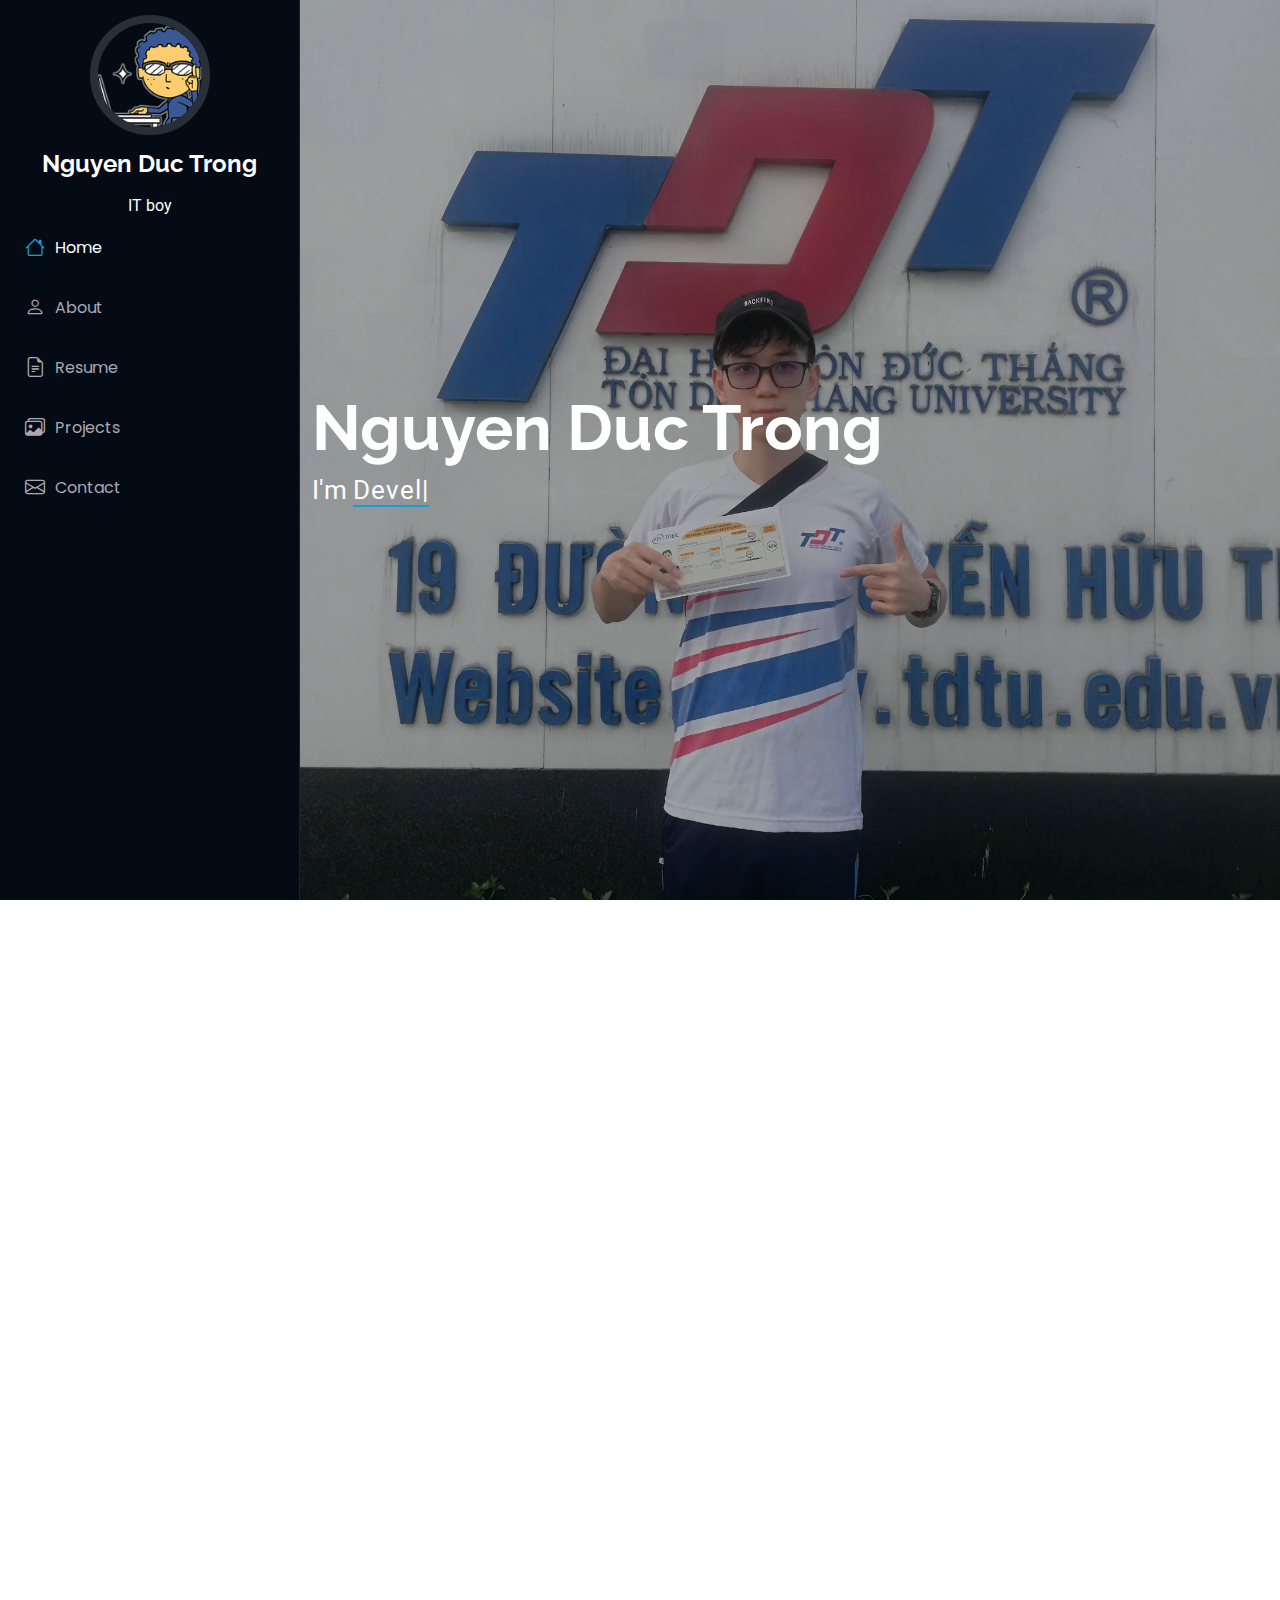
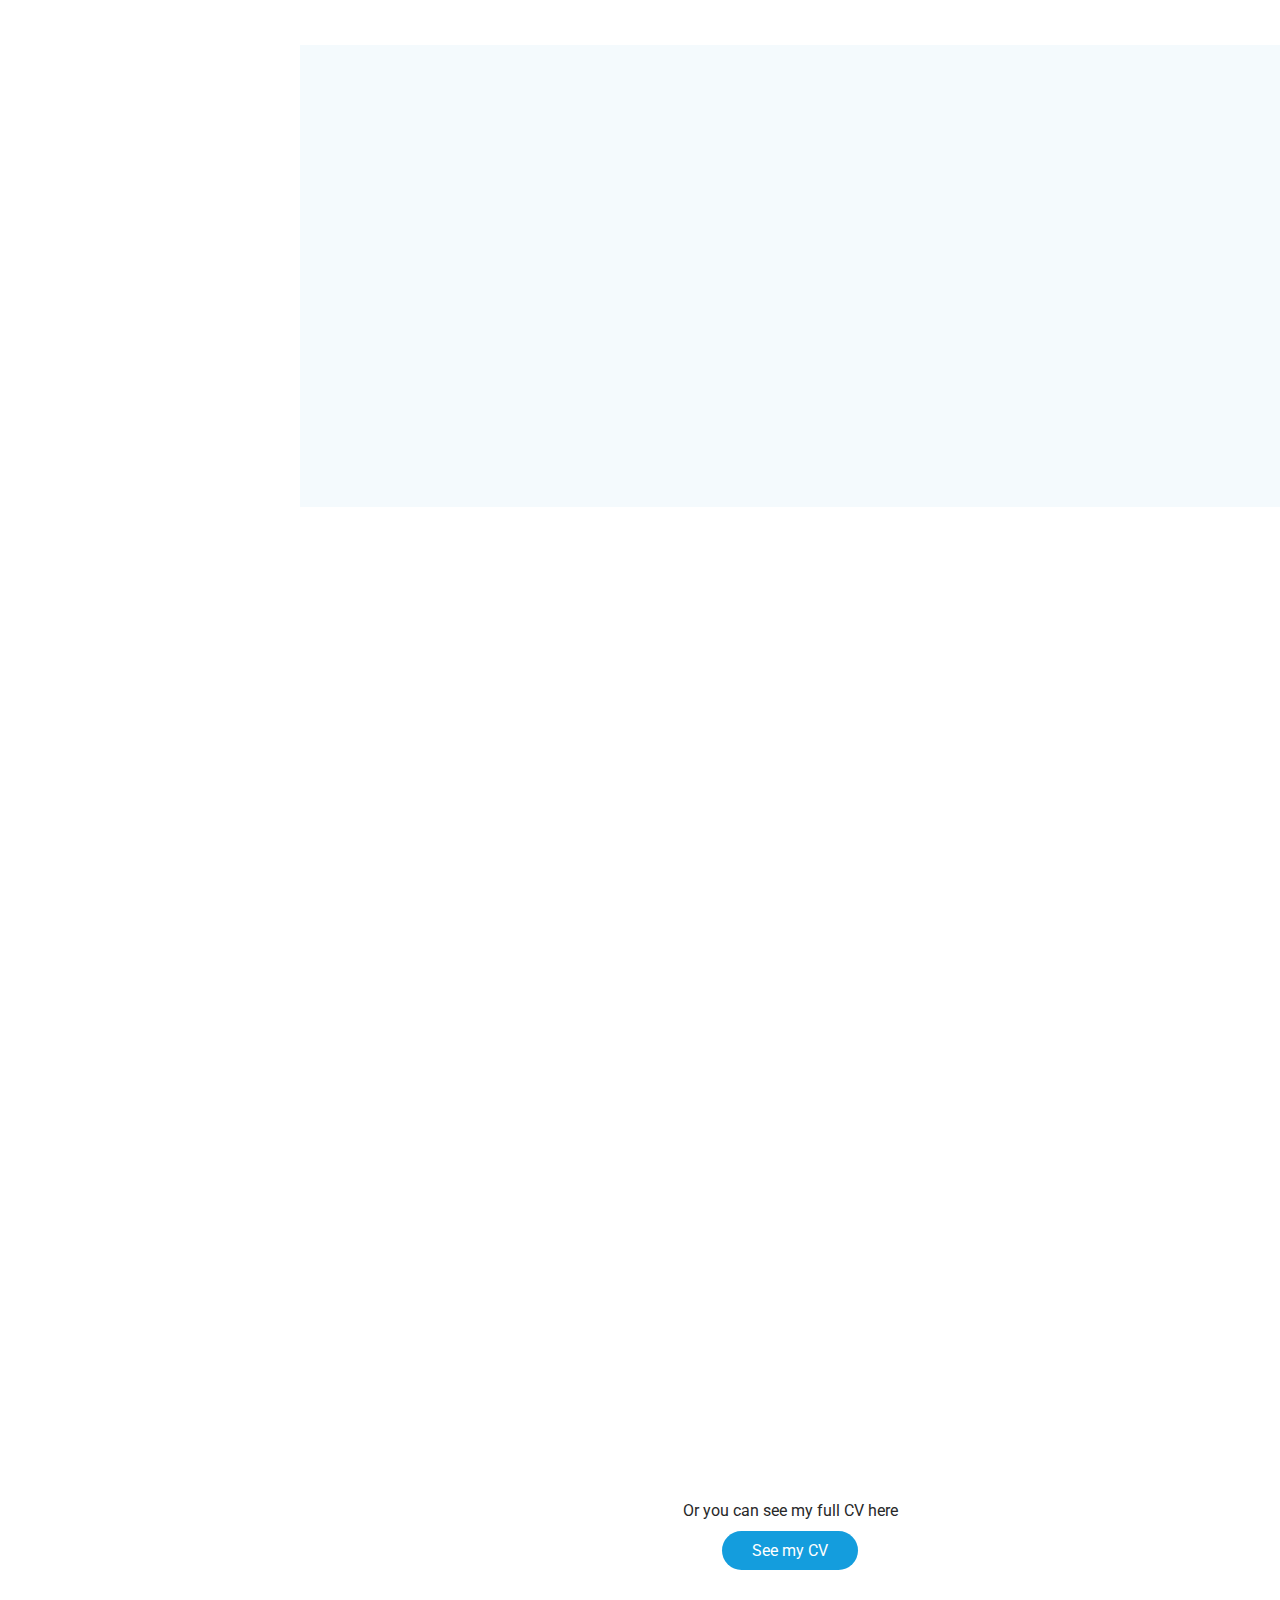
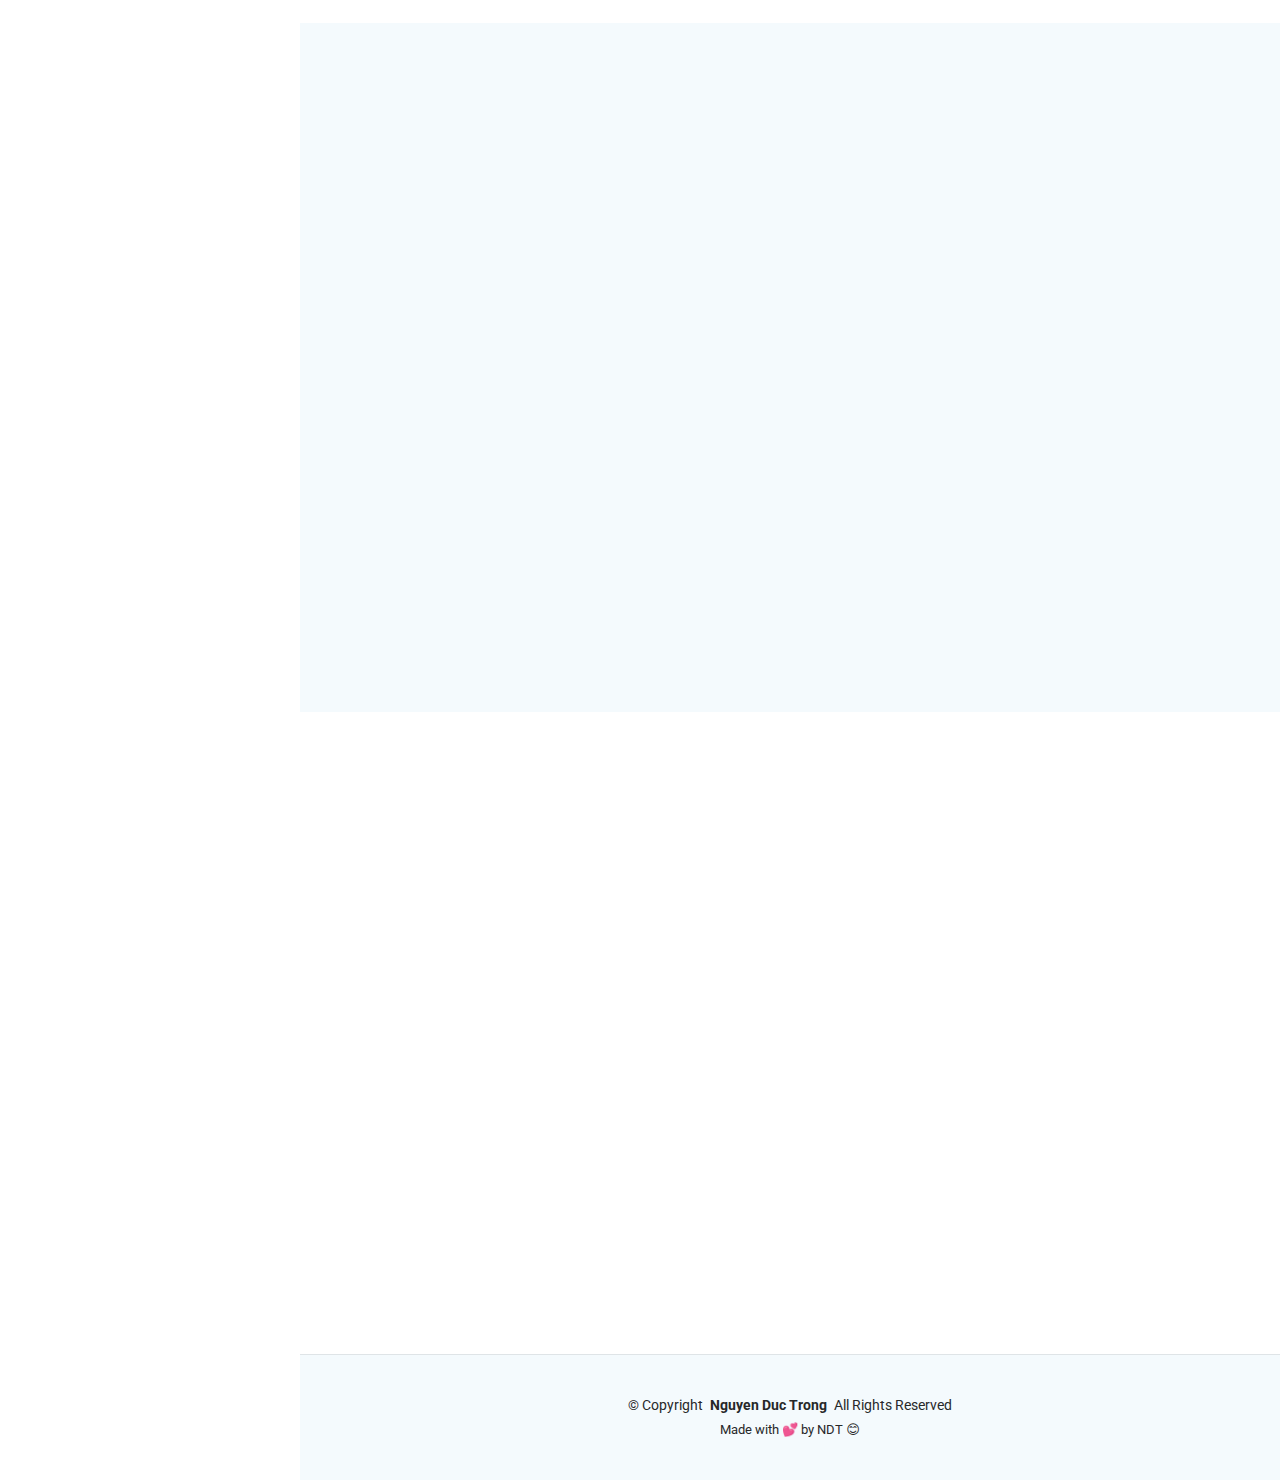
<file: index.html>
<!DOCTYPE html>
<html lang="en">
	<head>
		<meta charset="utf-8" />
		<meta content="width=device-width, initial-scale=1.0" name="viewport" />
		<title>Nguyen Duc Trong</title>
		<meta content="" name="description" />
		<meta content="" name="keywords" />

		<!-- Favicons -->
		<link href="assets/img/favicon.png" rel="icon" />
		<link href="assets/img/apple-touch-icon.png" rel="apple-touch-icon" />

		<!-- Fonts -->
		<link href="https://fonts.googleapis.com" rel="preconnect" />
		<link href="https://fonts.gstatic.com" rel="preconnect" crossorigin />
		<link
			href="https://fonts.googleapis.com/css2?family=Roboto:ital,wght@0,100;0,300;0,400;0,500;0,700;0,900;1,100;1,300;1,400;1,500;1,700;1,900&family=Poppins:ital,wght@0,100;0,200;0,300;0,400;0,500;0,600;0,700;0,800;0,900;1,100;1,200;1,300;1,400;1,500;1,600;1,700;1,800;1,900&family=Raleway:ital,wght@0,100;0,200;0,300;0,400;0,500;0,600;0,700;0,800;0,900;1,100;1,200;1,300;1,400;1,500;1,600;1,700;1,800;1,900&display=swap"
			rel="stylesheet"
		/>

		<!-- Vendor CSS Files -->
		<link href="assets/vendor/bootstrap/css/bootstrap.min.css" rel="stylesheet" />
		<link href="assets/vendor/bootstrap-icons/bootstrap-icons.css" rel="stylesheet" />
		<link href="assets/vendor/aos/aos.css" rel="stylesheet" />
		<link href="assets/vendor/glightbox/css/glightbox.min.css" rel="stylesheet" />
		<link href="assets/vendor/swiper/swiper-bundle.min.css" rel="stylesheet" />

		<!-- Main CSS File -->
		<link href="assets/css/main.css" rel="stylesheet" />

		<!-- =======================================================
  * Template Name: iPortfolio
  * Template URL: https://bootstrapmade.com/iportfolio-bootstrap-portfolio-websites-template/
  * Updated: Jun 29 2024 with Bootstrap v5.3.3
  * Author: BootstrapMade.com
  * License: https://bootstrapmade.com/license/
  ======================================================== -->
	</head>

	<body class="index-page">
		<header id="header" class="header dark-background d-flex flex-column">
			<i class="header-toggle d-xl-none bi bi-list"></i>

			<div class="profile-img">
				<img src="assets/img/avatar.png" alt="" class="img-fluid rounded-circle" />
			</div>

			<a href="index.html" class="logo d-flex align-items-center justify-content-center">
				<!-- Uncomment the line below if you also wish to use an image logo -->
				<!-- <img src="assets/img/logo.png" alt=""> -->
				<h1 class="sitename">Nguyen Duc Trong</h1>
			</a>
			<span class="text-center">IT boy</span>

			<nav id="navmenu" class="navmenu">
				<ul>
					<li>
						<a href="#hero" class="active"><i class="bi bi-house navicon"></i>Home</a>
					</li>
					<li>
						<a href="#about"><i class="bi bi-person navicon"></i>About</a>
					</li>
					<li>
						<a href="#resume"><i class="bi bi-file-earmark-text navicon"></i>Resume</a>
					</li>
					<li>
						<a href="#portfolio"><i class="bi bi-images navicon"></i>Projects</a>
					</li>
					<li>
						<a href="#contact"><i class="bi bi-envelope navicon"></i>Contact</a>
					</li>
				</ul>
			</nav>
		</header>

		<main class="main">
			<!-- Hero Section -->
			<section id="hero" class="hero section dark-background">
				<img src="assets/img/avatarbg.jpg" alt="" data-aos="fade-in" class="" />

				<div class="container" data-aos="fade-up" data-aos-delay="100">
					<h2>Nguyen Duc Trong</h2>
					<p>
						I'm <span class="typed" data-typed-items="Developer"></span
						><span class="typed-cursor typed-cursor--blink" aria-hidden="true"></span
						><span class="typed-cursor typed-cursor--blink" aria-hidden="true"></span>
					</p>
				</div>
			</section>
			<!-- /Hero Section -->

			<!-- About Section -->
			<section id="about" class="about section">
				<!-- Section Title -->
				<div class="container section-title" data-aos="fade-up">
					<h2>About</h2>
					<h5 class="mb-3"><b>Front End Web Developer</b></h5>
					<p>
						Motivated Front-End Developer with a strong foundation in HTML, CSS, and JavaScript,
						specializing in React.js. Experienced in building responsive, user-friendly applications and
						collaborating effectively within teams. Eager to leverage technical skills and problem-solving
						abilities to contribute to innovative projects that enhance user experiences.
					</p>
					<br />
					<h6><b>Short-Term Goals</b></h6>
					<ul>
						<li>
							Enhance Skills: Continue to deepen my knowledge of React.js and explore advanced state
							management libraries like Redux.
						</li>
						<li>
							Real-World Experience: Seek opportunities to work on diverse projects, particularly in
							e-commerce or user interface design, to apply my skills in a practical setting.
						</li>
						<li>
							Professional Networking: Attend tech meetups and workshops to connect with industry
							professionals and stay updated on the latest trends and technologies.
						</li>
					</ul>
					<h6><b>Long-Term Goals</b></h6>
					<ul>
						<li>
							Career Advancement: Aim to secure a mid-level front-end developer position within the next
							few years, contributing to larger projects and leading development efforts.
						</li>
						<li>
							Full-Stack Proficiency: Expand my skill set to include back-end technologies, allowing for a
							more holistic understanding of web application development.
						</li>
						<li>
							Mentorship and Leadership: Eventually take on mentorship roles to guide junior developers,
							sharing knowledge and fostering a collaborative team environment.
						</li>
					</ul>
				</div>
				<!-- End Section Title -->
			</section>
			<!-- /About Section -->

			<!-- Skills Section -->
			<section id="skills" class="skills section light-background">
				<!-- Section Title -->
				<div class="container section-title" data-aos="fade-up">
					<h2>Skills</h2>
					<p>Some of my notable Front End skills</p>
				</div>
				<!-- End Section Title -->

				<div class="container" data-aos="fade-up" data-aos-delay="100">
					<div class="row skills-content skills-animation">
						<div class="col-lg-6">
							<div class="progress">
								<span class="skill"><span>HTML</span> <i class="val">90%</i></span>
								<div class="progress-bar-wrap">
									<div
										class="progress-bar"
										role="progressbar"
										aria-valuenow="90"
										aria-valuemin="0"
										aria-valuemax="100"
									></div>
								</div>
							</div>
							<!-- End Skills Item -->

							<div class="progress">
								<span class="skill"><span>CSS</span> <i class="val">80%</i></span>
								<div class="progress-bar-wrap">
									<div
										class="progress-bar"
										role="progressbar"
										aria-valuenow="80"
										aria-valuemin="0"
										aria-valuemax="100"
									></div>
								</div>
							</div>
							<!-- End Skills Item -->

							<div class="progress">
								<span class="skill"><span>JavaScript</span> <i class="val">90%</i></span>
								<div class="progress-bar-wrap">
									<div
										class="progress-bar"
										role="progressbar"
										aria-valuenow="90"
										aria-valuemin="0"
										aria-valuemax="100"
									></div>
								</div>
							</div>
							<!-- End Skills Item -->
						</div>

						<div class="col-lg-6">
							<div class="progress">
								<span class="skill"><span>TypeScript</span> <i class="val">90%</i></span>
								<div class="progress-bar-wrap">
									<div
										class="progress-bar"
										role="progressbar"
										aria-valuenow="90"
										aria-valuemin="0"
										aria-valuemax="100"
									></div>
								</div>
							</div>
							<!-- End Skills Item -->

							<div class="progress">
								<span class="skill"><span>ReactJS</span> <i class="val">90%</i></span>
								<div class="progress-bar-wrap">
									<div
										class="progress-bar"
										role="progressbar"
										aria-valuenow="90"
										aria-valuemin="0"
										aria-valuemax="100"
									></div>
								</div>
							</div>
							<!-- End Skills Item -->

							<div class="progress">
								<span class="skill"><span>English</span> <i class="val">80%</i></span>
								<div class="progress-bar-wrap">
									<div
										class="progress-bar"
										role="progressbar"
										aria-valuenow="80"
										aria-valuemin="0"
										aria-valuemax="100"
									></div>
								</div>
							</div>
							<!-- End Skills Item -->
						</div>
					</div>
				</div>
			</section>
			<!-- /Skills Section -->

			<!-- Resume Section -->
			<section id="resume" class="resume section">
				<!-- Section Title -->
				<div class="container section-title" data-aos="fade-up">
					<h2>Resume</h2>
					<p>A brief summary of my resume</p>
				</div>
				<!-- End Section Title -->

				<div class="container">
					<div class="row">
						<div class="col-lg-6" data-aos="fade-up" data-aos-delay="100">
							<h3 class="resume-title">Education & Career</h3>
							<div class="resume-item">
								<h4>Ton Duc Thang University</h4>
								<h5>2017 - 2022</h5>
								<p>
									<em><b>Major - Computer Science</b></em>
								</p>
								<p>
									I studied Information Technology - Computer Science here, majoring in Information
									Systems.
								</p>
								<p>
									Relevant Coursework: Web Development, Data Structures, Algorithms, Database
									Management...
								</p>
							</div>
							<!-- Edn Resume Item -->

							<div class="resume-item">
								<h4>Ho Chi Minh city Police</h4>
								<h5>2022 - 2024</h5>
								<p>
									<em><b>Fire Prevention and Rescue</b></em>
								</p>
								<p>
									I took a 2-year break to fulfill my military service. Here, I worked at the fire
									prevention and rescue police department of Ho Chi Minh City police, you can also
									understand i used to be a fireman.
								</p>
							</div>
							<!-- Edn Resume Item -->
						</div>

						<div class="col-lg-6" data-aos="fade-up" data-aos-delay="200">
							<h3 class="resume-title">Work Experience</h3>
							<div class="resume-item">
								<h4>Low code Developer</h4>
								<h5>05/2021 - 10/2021</h5>
								<p><em>1C INNOVATION JSC</em></p>
								<ul>
									<li>
										Collaborated on a low-code platform project, contributing to feature development
										and database optimization.
									</li>
									<li>
										Utilized SQL queries and 1C Enterprise language to enhance data management for
										VietJet Air ERP system.
									</li>
									<li>
										Assisted in developing robust user interface components, ensuring high
										performance and maintainability.
									</li>
								</ul>
							</div>
							<!-- Edn Resume Item -->

							<div class="resume-item">
								<h4>Front End Developer</h4>
								<h5>07/2024 – 10/2024</h5>
								<p><em>NAM PHUONG DIGITAL TECHNOLOGY COMPANY LIMITED</em></p>
								<ul>
									<li>
										Developed and maintained an e-commerce application using Vite, React.js, and
										MUI, creating user-facing features that enhance the shopping experience.
									</li>
									<li>
										Translated wireframes and designs into high-quality, reusable code, optimizing
										components for performance across various devices.
									</li>
									<li>
										Collaborated with team members to ensure seamless integration with RESTful APIs,
										improving overall application efficiency.
									</li>
								</ul>
							</div>
							<!-- Edn Resume Item -->
						</div>
					</div>
				</div>
				<div class="container text-center mt-3">
					<p>Or you can see my full CV here</p>
					<a
						class="cv-link"
						href="https://drive.google.com/file/d/1mEiagDN-6XdxaxbN3lcJnt87zhrwBVsD/view?usp=sharing"
						target="_blank"
						>See my CV</a
					>
				</div>
			</section>
			<!-- /Resume Section -->

			<!-- Portfolio Section -->
			<section id="portfolio" class="portfolio section light-background">
				<!-- Section Title -->
				<div class="container section-title" data-aos="fade-up">
					<h2>Projects</h2>
					<p>Some of my personal projects. Just Front End 😁</p>
				</div>
				<!-- End Section Title -->

				<div class="container">
					<div
						class="isotope-layout"
						data-default-filter="*"
						data-layout="masonry"
						data-sort="original-order"
					>
						<div class="row gy-4 isotope-container" data-aos="fade-up" data-aos-delay="200">
							<div class="col-lg-4 col-md-6 portfolio-item isotope-item filter-app">
								<div class="portfolio-content h-100">
									<img src="assets/img/portfolio/app-1.png" class="img-fluid" alt="" />
									<div class="portfolio-info">
										<h4>Music band</h4>
										<p>Band introduction UI</p>
										<a
											href="assets/img/portfolio/app-1.png"
											title="Music band"
											data-gallery="portfolio-gallery-app"
											class="glightbox preview-link"
											><i class="bi bi-zoom-in"></i
										></a>
										<a
											href="project-details.html?name=app-1"
											title="More Details"
											class="details-link"
											><i class="bi bi-link-45deg"></i
										></a>
									</div>
								</div>
							</div>
							<!-- End Portfolio Item -->

							<div class="col-lg-4 col-md-6 portfolio-item isotope-item filter-product">
								<div class="portfolio-content h-100">
									<img src="assets/img/portfolio/app2.png" class="img-fluid" alt="" />
									<div class="portfolio-info">
										<h4>Music player</h4>
										<p>Mini music player, let's relax ^^</p>
										<a
											href="assets/img/portfolio/app-2.png"
											title="Music player"
											data-gallery="portfolio-gallery-product"
											class="glightbox preview-link"
											><i class="bi bi-zoom-in"></i
										></a>
										<a
											href="project-details.html?name=app-2"
											title="More Details"
											class="details-link"
											><i class="bi bi-link-45deg"></i
										></a>
									</div>
								</div>
							</div>
							<!-- End Portfolio Item -->

							<div class="col-lg-4 col-md-6 portfolio-item isotope-item filter-branding">
								<div class="portfolio-content h-100">
									<img src="assets/img/portfolio/app-3.png" class="img-fluid" alt="" />
									<div class="portfolio-info">
										<h4>Note</h4>
										<p>Manage your to do list</p>
										<a
											href="assets/img/portfolio/app-3.png"
											title="Note"
											data-gallery="portfolio-gallery-branding"
											class="glightbox preview-link"
											><i class="bi bi-zoom-in"></i
										></a>
										<a
											href="project-details.html?name=app-3"
											title="More Details"
											class="details-link"
											><i class="bi bi-link-45deg"></i
										></a>
									</div>
								</div>
							</div>
							<!-- End Portfolio Item -->

							<div class="col-lg-4 col-md-6 portfolio-item isotope-item filter-books">
								<div class="portfolio-content h-100">
									<img src="assets/img/portfolio/app-4.png" class="img-fluid" alt="" />
									<div class="portfolio-info">
										<h4>Shop</h4>
										<p>Online shopping with me 😗</p>
										<a
											href="assets/img/portfolio/app-4.png"
											title="Shop"
											data-gallery="portfolio-gallery-book"
											class="glightbox preview-link"
											><i class="bi bi-zoom-in"></i
										></a>
										<a
											href="project-details.html?name=app-4"
											title="More Details"
											class="details-link"
											><i class="bi bi-link-45deg"></i
										></a>
									</div>
								</div>
							</div>
							<!-- End Portfolio Item -->

							<div class="col-lg-4 col-md-6 portfolio-item isotope-item filter-app">
								<div class="portfolio-content h-100">
									<img src="assets/img/portfolio/app-5.png" class="img-fluid" alt="" />
									<div class="portfolio-info">
										<h4>Tiktok</h4>
										<p>TikTok clone UI</p>
										<a
											href="assets/img/portfolio/app-5.png"
											title="Tiktok"
											data-gallery="portfolio-gallery-app"
											class="glightbox preview-link"
											><i class="bi bi-zoom-in"></i
										></a>
										<a
											href="project-details.html?name=app-5"
											title="More Details"
											class="details-link"
											><i class="bi bi-link-45deg"></i
										></a>
									</div>
								</div>
							</div>
							<!-- End Portfolio Item -->
						</div>
						<!-- End Portfolio Container -->
					</div>
				</div>
			</section>
			<!-- /Portfolio Section -->

			<!-- Contact Section -->
			<section id="contact" class="contact section">
				<div class="container section-title" data-aos="fade-up">
					<h2>Contact</h2>
					<p>Feel free to contact me if my profile meets your requirements</p>
				</div>

				<div class="container" data-aos="fade-up" data-aos-delay="100">
					<div class="row gy-4">
						<div class="col-lg-5">
							<div class="info-item d-flex" data-aos="fade-up" data-aos-delay="200">
								<i class="bi bi-geo-alt flex-shrink-0"></i>
								<div>
									<h3>Location</h3>
									<p>District 4, Ho Chi Minh, Viet Nam</p>
								</div>
							</div>

							<div class="info-item d-flex" data-aos="fade-up" data-aos-delay="300">
								<i class="bi bi-telephone flex-shrink-0"></i>
								<div>
									<h3>Phone</h3>
									<a href="tel:+84 367670338">+84 367670338</a>
								</div>
							</div>

							<div class="info-item d-flex" data-aos="fade-up" data-aos-delay="400">
								<i class="bi bi-envelope flex-shrink-0"></i>
								<div>
									<h3>Email</h3>
									<a href="mailto:trungtrung1220@gmail.com">trungtrung1220@gmail.com</a>
								</div>
							</div>

							<div class="info-item d-flex" data-aos="fade-up" data-aos-delay="400">
								<i class="bi bi-linkedin flex-shrink-0"></i>
								<div>
									<h3>LinkedIn</h3>
									<a href="https://www.linkedin.com/in/trongnguyen10/" target="_blank"
										>www.linkedin.com/in/trongnguyen10</a
									>
								</div>
							</div>
						</div>
						<div class="col-lg-7 d-flex justify-content-center">
							<img width="230px" height="230px" class="object" src="assets/img/avatar3.png" alt="" />
						</div>
					</div>
				</div>
			</section>
			<!-- /Contact Section -->
		</main>

		<footer id="footer" class="footer position-relative light-background">
			<div class="container">
				<div class="copyright text-center">
					<p>
						© <span>Copyright</span> <strong class="px-1 sitename">Nguyen Duc Trong</strong>
						<span>All Rights Reserved</span>
					</p>
				</div>
				<div class="credits">
					<!-- All the links in the footer should remain intact. -->
					<!-- You can delete the links only if you've purchased the pro version. -->
					<!-- Licensing information: https://bootstrapmade.com/license/ -->
					<!-- Purchase the pro version with working PHP/AJAX contact form: [buy-url] -->
					<!-- Designed by <a href="https://bootstrapmade.com/">BootstrapMade</a> Distributed by <a href="https://themewagon.com">ThemeWagon</a> -->
					Made with 💕 by NDT 😊
				</div>
			</div>
		</footer>

		<!-- Scroll Top -->
		<a href="#" id="scroll-top" class="scroll-top d-flex align-items-center justify-content-center"
			><i class="bi bi-arrow-up-short"></i
		></a>

		<!-- Preloader -->
		<div id="preloader"></div>

		<!-- Vendor JS Files -->
		<script src="assets/vendor/bootstrap/js/bootstrap.bundle.min.js"></script>
		<script src="assets/vendor/php-email-form/validate.js"></script>
		<script src="assets/vendor/aos/aos.js"></script>
		<script src="assets/vendor/typed.js/typed.umd.js"></script>
		<script src="assets/vendor/purecounter/purecounter_vanilla.js"></script>
		<script src="assets/vendor/waypoints/noframework.waypoints.js"></script>
		<script src="assets/vendor/glightbox/js/glightbox.min.js"></script>
		<script src="assets/vendor/imagesloaded/imagesloaded.pkgd.min.js"></script>
		<script src="assets/vendor/isotope-layout/isotope.pkgd.min.js"></script>
		<script src="assets/vendor/swiper/swiper-bundle.min.js"></script>

		<!-- Main JS File -->
		<script type="module" src="assets/js/main.js"></script>
	</body>
</html>
</file>
<file: assets/css/main.css>
/**
* Template Name: iPortfolio
* Template URL: https://bootstrapmade.com/iportfolio-bootstrap-portfolio-websites-template/
* Updated: Jun 29 2024 with Bootstrap v5.3.3
* Author: BootstrapMade.com
* License: https://bootstrapmade.com/license/
*/

/*--------------------------------------------------------------
# Font & Color Variables
# Help: https://bootstrapmade.com/color-system/
--------------------------------------------------------------*/
/* Fonts */
:root {
  --default-font: "Roboto",  system-ui, -apple-system, "Segoe UI", Roboto, "Helvetica Neue", Arial, "Noto Sans", "Liberation Sans", sans-serif, "Apple Color Emoji", "Segoe UI Emoji", "Segoe UI Symbol", "Noto Color Emoji";
  --heading-font: "Raleway",  sans-serif;
  --nav-font: "Poppins",  sans-serif;
}

/* Global Colors - The following color variables are used throughout the website. Updating them here will change the color scheme of the entire website */
:root { 
  --background-color: #ffffff; /* Background color for the entire website, including individual sections */
  --default-color: #272829; /* Default color used for the majority of the text content across the entire website */
  --heading-color: #050d18; /* Color for headings, subheadings and title throughout the website */
  --accent-color: #149ddd; /* Accent color that represents your brand on the website. It's used for buttons, links, and other elements that need to stand out */
  --surface-color: #ffffff; /* The surface color is used as a background of boxed elements within sections, such as cards, icon boxes, or other elements that require a visual separation from the global background. */
  --contrast-color: #ffffff; /* Contrast color for text, ensuring readability against backgrounds of accent, heading, or default colors. */
}

/* Nav Menu Colors - The following color variables are used specifically for the navigation menu. They are separate from the global colors to allow for more customization options */
:root {
  --nav-color: #a8a9b4;  /* The default color of the main navmenu links */
  --nav-hover-color: #ffffff; /* Applied to main navmenu links when they are hovered over or active */
  --nav-mobile-background-color: #040b14; /* Used as the background color for mobile navigation menu */
  --nav-dropdown-background-color: #040b14; /* Used as the background color for dropdown items that appear when hovering over primary navigation items */
  --nav-dropdown-color: #a8a9b4; /* Used for navigation links of the dropdown items in the navigation menu. */
  --nav-dropdown-hover-color: #ffffff; /* Similar to --nav-hover-color, this color is applied to dropdown navigation links when they are hovered over. */
}

/* Color Presets - These classes override global colors when applied to any section or element, providing reuse of the sam color scheme. */

.light-background {
  --background-color: #f4fafd;
  --surface-color: #ffffff;
}

.dark-background {
  --background-color: #040b14;
  --default-color: #ffffff;
  --heading-color: #ffffff;
  --surface-color: #151f2b;
  --contrast-color: #ffffff;
}

/* Smooth scroll */
:root {
  scroll-behavior: smooth;
}

/*--------------------------------------------------------------
# General Styling & Shared Classes
--------------------------------------------------------------*/
body {
  color: var(--default-color);
  background-color: var(--background-color);
  font-family: var(--default-font);
}

a {
  color: var(--accent-color);
  text-decoration: none;
  transition: 0.3s;
}

a:hover {
  color: color-mix(in srgb, var(--accent-color), transparent 25%);
  text-decoration: none;
}

h1,
h2,
h3,
h4,
h5,
h6 {
  color: var(--heading-color);
  font-family: var(--heading-font);
}

/* PHP Email Form Messages
------------------------------*/
.php-email-form .error-message {
  display: none;
  background: #df1529;
  color: #ffffff;
  text-align: left;
  padding: 15px;
  margin-bottom: 24px;
  font-weight: 600;
}

.php-email-form .sent-message {
  display: none;
  color: #ffffff;
  background: #059652;
  text-align: center;
  padding: 15px;
  margin-bottom: 24px;
  font-weight: 600;
}

.php-email-form .loading {
  display: none;
  background: var(--surface-color);
  text-align: center;
  padding: 15px;
  margin-bottom: 24px;
}

.php-email-form .loading:before {
  content: "";
  display: inline-block;
  border-radius: 50%;
  width: 24px;
  height: 24px;
  margin: 0 10px -6px 0;
  border: 3px solid var(--accent-color);
  border-top-color: var(--surface-color);
  animation: php-email-form-loading 1s linear infinite;
}

@keyframes php-email-form-loading {
  0% {
    transform: rotate(0deg);
  }

  100% {
    transform: rotate(360deg);
  }
}

/*--------------------------------------------------------------
# Global Header
--------------------------------------------------------------*/
.header {
  color: var(--default-color);
  background-color: var(--background-color);
  position: fixed;
  top: 0;
  left: 0;
  bottom: 0;
  padding: 0 15px;
  width: 300px;
  transition: all ease-in-out 0.3s;
  overflow-y: auto;
  z-index: 997;
  border-right: 1px solid color-mix(in srgb, var(--default-color), transparent 90%);
}

.header .profile-img img {
  margin: 15px auto;
  display: block;
  width: 120px;
  border: 8px solid color-mix(in srgb, var(--default-color), transparent 85%);
}

.header .logo {
  line-height: 1;
  margin-bottom: 15px;
}

.header .logo img {
  max-height: 32px;
  margin-right: 8px;
}

.header .logo h1 {
  font-size: 24px;
  margin: 0;
  font-weight: 700;
  color: var(--heading-color);
}

.header .social-links {
  margin: 0 0 20px 0;
}

.header .social-links a {
  font-size: 16px;
  display: inline-flex;
  align-items: center;
  justify-content: center;
  background: color-mix(in srgb, var(--default-color), transparent 90%);
  color: var(--default-color);
  margin: 0 2px;
  border-radius: 50%;
  text-align: center;
  width: 40px;
  height: 40px;
  transition: 0.3s;
}

.header .social-links a:hover {
  color: var(--contrast-color);
  background: var(--accent-color);
}

@media (min-width: 1200px) {

  .header~main,
  .header~#footer {
    margin-left: 300px;
  }
}

@media (max-width: 1199px) {
  .header {
    left: -100%;
  }
}

.header.header-show {
  left: 0;
}

.header .header-toggle {
  color: var(--contrast-color);
  background-color: var(--accent-color);
  font-size: 22px;
  display: flex;
  align-items: center;
  justify-content: center;
  width: 40px;
  height: 40px;
  border-radius: 50%;
  cursor: pointer;
  position: fixed;
  top: 15px;
  right: 15px;
  z-index: 9999;
  transition: background-color 0.3s;
}

.header .header-toggle:hover {
  color: var(--contrast-color);
  background-color: color-mix(in srgb, var(--accent-color) 90%, white 15%);
}

/*--------------------------------------------------------------
# Navigation Menu
--------------------------------------------------------------*/
.mobile-nav-toggle {
  display: none;
}

.navmenu {
  padding: 0;
  z-index: 9997;
}

.navmenu ul {
  list-style: none;
  padding: 0 0 20px 0;
  margin: 0;
}

.navmenu a,
.navmenu a:focus {
  color: var(--nav-color);
  padding: 15px 10px;
  font-family: var(--nav-font);
  font-size: 16px;
  font-weight: 400;
  display: flex;
  align-items: center;
  white-space: nowrap;
  transition: 0.3s;
  width: 100%;
}

.navmenu a .navicon,
.navmenu a:focus .navicon {
  font-size: 20px;
  margin-right: 10px;
}

.navmenu a .toggle-dropdown,
.navmenu a:focus .toggle-dropdown {
  font-size: 12px;
  line-height: 0;
  margin-left: auto;
  width: 30px;
  height: 30px;
  display: flex;
  align-items: center;
  justify-content: center;
  border-radius: 50%;
  transition: 0.3s;
  flex-shrink: 0;
  background-color: color-mix(in srgb, var(--accent-color), transparent 90%);
}

.navmenu a .toggle-dropdown:hover,
.navmenu a:focus .toggle-dropdown:hover {
  background-color: var(--accent-color);
  color: var(--contrast-color);
}

.navmenu a:hover,
.navmenu .active,
.navmenu .active:focus {
  color: var(--nav-hover-color);
}

.navmenu a:hover .navicon,
.navmenu .active .navicon,
.navmenu .active:focus .navicon {
  color: var(--accent-color);
}

.navmenu .active .toggle-dropdown,
.navmenu .active:focus .toggle-dropdown {
  background-color: var(--accent-color);
  color: var(--contrast-color);
  transform: rotate(180deg);
}

.navmenu .dropdown {
  display: block;
}

.navmenu .dropdown a,
.navmenu .dropdown a:focus {
  color: --nav-dropdown-color;
}

.navmenu .dropdown a:hover,
.navmenu .dropdown .active,
.navmenu .dropdown .active:focus {
  color: var(--nav-dropdown-hover-color);
}

.navmenu .dropdown ul {
  position: static;
  display: none;
  z-index: 99;
  padding: 5px 10px;
  margin: 5px 10px;
  background-color: var(--nav-dropdown-background-color);
  border: 1px solid color-mix(in srgb, var(--default-color), transparent 90%);
  box-shadow: none;
  transition: all 0.5s ease-in-out;
}

.navmenu .dropdown ul ul {
  background-color: rgba(33, 37, 41, 0.1);
}

.navmenu .dropdown>.dropdown-active {
  display: block;
  background-color: rgba(33, 37, 41, 0.03);
}

/*--------------------------------------------------------------
# Global Footer
--------------------------------------------------------------*/
.footer {
  color: var(--default-color);
  background-color: var(--background-color);
  font-size: 14px;
  padding: 40px 0;
  position: relative;
  border-top: 1px solid color-mix(in srgb, var(--default-color), transparent 90%);
}

.footer .copyright p {
  margin-bottom: 0;
}

.footer .credits {
  margin-top: 4px;
  font-size: 13px;
  text-align: center;
}

/*--------------------------------------------------------------
# Preloader
--------------------------------------------------------------*/
#preloader {
  position: fixed;
  inset: 0;
  z-index: 999999;
  overflow: hidden;
  background: var(--background-color);
  transition: all 0.6s ease-out;
}

#preloader:before {
  content: "";
  position: fixed;
  top: calc(50% - 30px);
  left: calc(50% - 30px);
  border: 6px solid #ffffff;
  border-color: var(--accent-color) transparent var(--accent-color) transparent;
  border-radius: 50%;
  width: 60px;
  height: 60px;
  animation: animate-preloader 1.5s linear infinite;
}

@keyframes animate-preloader {
  0% {
    transform: rotate(0deg);
  }

  100% {
    transform: rotate(360deg);
  }
}

/*--------------------------------------------------------------
# Scroll Top Button
--------------------------------------------------------------*/
.scroll-top {
  position: fixed;
  visibility: hidden;
  opacity: 0;
  right: 15px;
  bottom: -15px;
  z-index: 99999;
  background-color: var(--accent-color);
  width: 44px;
  height: 44px;
  border-radius: 50px;
  transition: all 0.4s;
}

.scroll-top i {
  font-size: 24px;
  color: var(--contrast-color);
  line-height: 0;
}

.scroll-top:hover {
  background-color: color-mix(in srgb, var(--accent-color), transparent 20%);
  color: var(--contrast-color);
}

.scroll-top.active {
  visibility: visible;
  opacity: 1;
  bottom: 15px;
}

/*--------------------------------------------------------------
# Disable aos animation delay on mobile devices
--------------------------------------------------------------*/
@media screen and (max-width: 768px) {
  [data-aos-delay] {
    transition-delay: 0 !important;
  }
}

/*--------------------------------------------------------------
# Global Page Titles & Breadcrumbs
--------------------------------------------------------------*/
.page-title {
  color: var(--default-color);
  background-color: var(--background-color);
  padding: 25px 0;
  position: relative;
}

.page-title h1 {
  font-size: 24px;
  font-weight: 700;
}

.page-title .breadcrumbs ol {
  display: flex;
  flex-wrap: wrap;
  list-style: none;
  padding: 0;
  margin: 0;
  font-size: 14px;
  font-weight: 400;
}

.page-title .breadcrumbs ol li+li {
  padding-left: 10px;
}

.page-title .breadcrumbs ol li+li::before {
  content: "/";
  display: inline-block;
  padding-right: 10px;
  color: color-mix(in srgb, var(--default-color), transparent 70%);
}

/*--------------------------------------------------------------
# Global Sections
--------------------------------------------------------------*/
section,
.section {
  color: var(--default-color);
  background-color: var(--background-color);
  /* padding: 60px 0; */
  padding: 60px 10px;
  overflow: clip;
}

/*--------------------------------------------------------------
# Global Section Titles
--------------------------------------------------------------*/
.section-title {
  padding-bottom: 60px;
  position: relative;
}

.section-title h2 {
  font-size: 32px;
  font-weight: 700;
  margin-bottom: 20px;
  padding-bottom: 20px;
  position: relative;
}

.section-title h2:after {
  content: "";
  position: absolute;
  display: block;
  width: 50px;
  height: 3px;
  background: var(--accent-color);
  left: 0;
  bottom: 0;
}

.section-title p {
  margin-bottom: 0;
}

/*--------------------------------------------------------------
# Hero Section
--------------------------------------------------------------*/
.hero {
  width: 100%;
  min-height: 100vh;
  position: relative;
  padding: 80px 0;
  display: flex;
  align-items: center;
  justify-content: center;
}

.hero img {
  position: absolute;
  inset: 0;
  display: block;
  width: 100%;
  height: 100%;
  object-fit: cover;
  z-index: 1;
}

.hero:before {
  content: "";
  background: color-mix(in srgb, var(--background-color), transparent 70%);
  position: absolute;
  inset: 0;
  z-index: 2;
}

.hero .container {
  position: relative;
  z-index: 3;
}

.hero h2 {
  margin: 0;
  font-size: 64px;
  font-weight: 700;
}

.hero p {
  margin: 5px 0 0 0;
  font-size: 26px;
}

.hero p span {
  letter-spacing: 1px;
  border-bottom: 2px solid var(--accent-color);
}

.hero .social-links {
  margin-top: 25px;
}

.hero .social-links a {
  font-size: 24px;
  display: inline-block;
  color: color-mix(in srgb, var(--default-color), transparent 50%);
  line-height: 1;
  margin-right: 20px;
  transition: 0.3s;
}

.hero .social-links a:hover {
  color: var(--accent-color);
}

@media (max-width: 768px) {
  .hero h2 {
    font-size: 32px;
  }

  .hero p {
    font-size: 20px;
  }
}

/*--------------------------------------------------------------
# About Section
--------------------------------------------------------------*/
.about .content h2 {
  font-weight: 700;
  font-size: 24px;
}

.about .content ul {
  list-style: none;
  padding: 0;
}

.about .content ul li {
  margin-bottom: 20px;
  display: flex;
  align-items: center;
}

.about .content ul strong {
  margin-right: 10px;
}

.about .content ul i {
  font-size: 16px;
  margin-right: 5px;
  color: var(--accent-color);
  line-height: 0;
}

/*--------------------------------------------------------------
# Stats Section
--------------------------------------------------------------*/
.stats .stats-item {
  padding: 30px;
  width: 100%;
}

.stats .stats-item i {
  color: var(--accent-color);
  display: block;
  font-size: 44px;
  float: left;
  line-height: 0;
}

.stats .stats-item .purecounter {
  color: var(--heading-color);
  font-size: 48px;
  line-height: 40px;
  display: block;
  font-weight: 700;
  margin-left: 60px;
}

.stats .stats-item p {
  color: color-mix(in srgb, var(--default-color), transparent 40%);
  padding: 15px 0 0 0;
  margin: 0 0 0 60px;
  font-family: var(--heading-font);
  font-size: 14px;
}

/*--------------------------------------------------------------
# Skills Section
--------------------------------------------------------------*/
.skills .progress {
  height: 60px;
  display: block;
  background: none;
  border-radius: 0;
}

.skills .progress .skill {
  color: var(--heading-color);
  padding: 0;
  margin: 0 0 6px 0;
  text-transform: uppercase;
  display: block;
  font-weight: 600;
  font-family: var(--heading-font);
}

.skills .progress .skill .val {
  float: right;
  font-style: normal;
}

.skills .progress-bar-wrap {
  background: color-mix(in srgb, var(--default-color), transparent 90%);
  height: 10px;
}

.skills .progress-bar {
  width: 1px;
  height: 10px;
  transition: 0.9s;
  background-color: var(--accent-color);
}

/*--------------------------------------------------------------
# Resume Section
--------------------------------------------------------------*/
.resume .resume-title {
  color: var(--heading-color);
  font-size: 26px;
  font-weight: 700;
  margin-top: 20px;
  margin-bottom: 20px;
}

.resume .resume-item {
  padding: 0 0 20px 20px;
  margin-top: -2px;
  border-left: 2px solid var(--accent-color);
  position: relative;
}

.resume .resume-item h4 {
  line-height: 18px;
  font-size: 18px;
  font-weight: 600;
  text-transform: uppercase;
  color: color-mix(in srgb, var(--default-color), transparent 20%);
  margin-bottom: 10px;
}

.resume .resume-item h5 {
  font-size: 16px;
  padding: 5px 15px;
  display: inline-block;
  font-weight: 600;
  margin-bottom: 10px;
}

.resume .resume-item ul {
  padding-left: 20px;
}

.resume .resume-item ul li {
  padding-bottom: 10px;
}

.resume .resume-item:last-child {
  padding-bottom: 0;
}

.resume .resume-item::before {
  content: "";
  position: absolute;
  width: 16px;
  height: 16px;
  border-radius: 50px;
  left: -9px;
  top: 0;
  background: var(--background-color);
  border: 2px solid var(--accent-color);
}

/*--------------------------------------------------------------
# Portfolio Section
--------------------------------------------------------------*/
.portfolio .portfolio-filters {
  padding: 0;
  margin: 0 auto 20px auto;
  list-style: none;
  text-align: center;
}

.portfolio .portfolio-filters li {
  cursor: pointer;
  display: inline-block;
  padding: 0;
  font-size: 14px;
  font-weight: 400;
  margin: 0 10px;
  line-height: 1;
  text-transform: uppercase;
  margin-bottom: 10px;
  transition: all 0.3s ease-in-out;
}

.portfolio .portfolio-filters li:hover,
.portfolio .portfolio-filters li.filter-active {
  color: var(--accent-color);
}

.portfolio .portfolio-filters li:first-child {
  margin-left: 0;
}

.portfolio .portfolio-filters li:last-child {
  margin-right: 0;
}

@media (max-width: 575px) {
  .portfolio .portfolio-filters li {
    font-size: 14px;
    margin: 0 5px;
  }
}

.portfolio .portfolio-content {
  position: relative;
  overflow: hidden;
}

.portfolio .portfolio-content img {
  transition: 0.3s;
}

.portfolio .portfolio-content .portfolio-info {
  opacity: 0;
  position: absolute;
  inset: 0;
  z-index: 3;
  transition: all ease-in-out 0.3s;
  background: rgba(0, 0, 0, 0.6);
  padding: 15px;
}

.portfolio .portfolio-content .portfolio-info h4 {
  font-size: 14px;
  padding: 5px 10px;
  font-weight: 400;
  color: #ffffff;
  display: inline-block;
  background-color: var(--accent-color);
}

.portfolio .portfolio-content .portfolio-info p {
  position: absolute;
  bottom: 10px;
  text-align: center;
  display: inline-block;
  left: 0;
  right: 0;
  font-size: 16px;
  font-weight: 600;
  color: rgba(255, 255, 255, 0.8);
}

.portfolio .portfolio-content .portfolio-info .preview-link,
.portfolio .portfolio-content .portfolio-info .details-link {
  position: absolute;
  left: calc(50% - 40px);
  font-size: 26px;
  top: calc(50% - 14px);
  color: #fff;
  transition: 0.3s;
  line-height: 1.2;
}

.portfolio .portfolio-content .portfolio-info .preview-link:hover,
.portfolio .portfolio-content .portfolio-info .details-link:hover {
  color: var(--accent-color);
}

.portfolio .portfolio-content .portfolio-info .details-link {
  left: 50%;
  font-size: 34px;
  line-height: 0;
}

.portfolio .portfolio-content:hover .portfolio-info {
  opacity: 1;
}

.portfolio .portfolio-content:hover img {
  transform: scale(1.1);
}

/*--------------------------------------------------------------
# Services Section
--------------------------------------------------------------*/
.services .service-item {
  position: relative;
}

.services .service-item .icon {
  background: var(--accent-color);
  display: flex;
  align-items: center;
  justify-content: center;
  width: 54px;
  height: 54px;
  border-radius: 50%;
  transition: 0.5s;
  border: 1px solid var(--accent-color);
  margin-right: 20px;
}

.services .service-item .icon i {
  color: var(--contrast-color);
  font-size: 24px;
  line-height: 0;
}

.services .service-item:hover .icon {
  background: var(--surface-color);
}

.services .service-item:hover .icon i {
  color: var(--accent-color);
}

.services .service-item .title {
  font-weight: 700;
  margin-bottom: 15px;
  font-size: 18px;
}

.services .service-item .title a {
  color: var(--heading-color);
}

.services .service-item .title a:hover {
  color: var(--accent-color);
}

.services .service-item .description {
  line-height: 24px;
  font-size: 14px;
}

/*--------------------------------------------------------------
# Testimonials Section
--------------------------------------------------------------*/
.testimonials .testimonials-carousel,
.testimonials .testimonials-slider {
  overflow: hidden;
}

.testimonials .testimonial-item {
  box-sizing: content-box;
  text-align: center;
  min-height: 320px;
}

.testimonials .testimonial-item .testimonial-img {
  width: 90px;
  border-radius: 50%;
  margin: 0 auto;
}

.testimonials .testimonial-item h3 {
  font-size: 18px;
  font-weight: bold;
  margin: 10px 0 5px 0;
}

.testimonials .testimonial-item h4 {
  font-size: 14px;
  color: color-mix(in srgb, var(--default-color), transparent 20%);
  margin: 0;
}

.testimonials .testimonial-item .quote-icon-left,
.testimonials .testimonial-item .quote-icon-right {
  color: color-mix(in srgb, var(--accent-color), transparent 40%);
  font-size: 26px;
  line-height: 0;
}

.testimonials .testimonial-item .quote-icon-left {
  display: inline-block;
  left: -5px;
  position: relative;
}

.testimonials .testimonial-item .quote-icon-right {
  display: inline-block;
  right: -5px;
  position: relative;
  top: 10px;
  transform: scale(-1, -1);
}

.testimonials .testimonial-item p {
  font-style: italic;
  margin: 0 15px 15px 15px;
  padding: 20px;
  background-color: var(--surface-color);
  position: relative;
  margin-bottom: 35px;
  border-radius: 6px;
  box-shadow: 0px 2px 15px rgba(0, 0, 0, 0.1);
}

.testimonials .testimonial-item p::after {
  content: "";
  width: 0;
  height: 0;
  border-top: 20px solid var(--surface-color);
  border-right: 20px solid transparent;
  border-left: 20px solid transparent;
  position: absolute;
  bottom: -20px;
  left: calc(50% - 20px);
}

.testimonials .swiper-wrapper {
  height: auto;
}

.testimonials .swiper-pagination {
  margin-top: 40px;
  position: relative;
}

.testimonials .swiper-pagination .swiper-pagination-bullet {
  width: 12px;
  height: 12px;
  background-color: var(--background-color);
  opacity: 1;
  border: 1px solid var(--accent-color);
}

.testimonials .swiper-pagination .swiper-pagination-bullet-active {
  background-color: var(--accent-color);
}

/*--------------------------------------------------------------
# Contact Section
--------------------------------------------------------------*/
.contact .info-wrap {
  background-color: var(--surface-color);
  box-shadow: 0px 0px 20px rgba(0, 0, 0, 0.1);
  padding: 30px;
}

@media (max-width: 575px) {
  .contact .info-wrap {
    padding: 20px;
  }
}

.contact .info-item {
  margin-bottom: 40px;
}

.contact .info-item i {
  font-size: 20px;
  color: var(--accent-color);
  background: color-mix(in srgb, var(--accent-color), transparent 92%);
  width: 44px;
  height: 44px;
  display: flex;
  justify-content: center;
  align-items: center;
  border-radius: 50px;
  transition: all 0.3s ease-in-out;
  margin-right: 15px;
}

.contact .info-item h3 {
  padding: 0;
  font-size: 18px;
  font-weight: 700;
  margin-bottom: 5px;
}

.contact .info-item p {
  padding: 0;
  margin-bottom: 0;
  font-size: 14px;
}

.contact .info-item:hover i {
  background: var(--accent-color);
  color: var(--contrast-color);
}

.contact .php-email-form {
  background-color: var(--surface-color);
  height: 100%;
  padding: 30px;
  box-shadow: 0px 0px 20px rgba(0, 0, 0, 0.1);
}

@media (max-width: 575px) {
  .contact .php-email-form {
    padding: 20px;
  }
}

.contact .php-email-form input[type=text],
.contact .php-email-form input[type=email],
.contact .php-email-form textarea {
  font-size: 14px;
  padding: 10px 15px;
  box-shadow: none;
  border-radius: 0;
  color: var(--default-color);
  background-color: var(--surface-color);
  border-color: color-mix(in srgb, var(--default-color), transparent 80%);
}

.contact .php-email-form input[type=text]:focus,
.contact .php-email-form input[type=email]:focus,
.contact .php-email-form textarea:focus {
  border-color: var(--accent-color);
}

.contact .php-email-form input[type=text]::placeholder,
.contact .php-email-form input[type=email]::placeholder,
.contact .php-email-form textarea::placeholder {
  color: color-mix(in srgb, var(--default-color), transparent 70%);
}

.contact .php-email-form button[type=submit], .cv-link {
  color: var(--contrast-color);
  background: var(--accent-color);
  border: 0;
  padding: 10px 30px;
  transition: 0.4s;
  border-radius: 50px;
}

.contact .php-email-form button[type=submit]:hover, .cv-link:hover {
  background: color-mix(in srgb, var(--accent-color), transparent 25%);
}

/* added by me */
.cv-link:hover{
  color: var(--contrast-color);
}

/*--------------------------------------------------------------
# Portfolio Details Section
--------------------------------------------------------------*/
.project-details .project-details-slider img {
  width: 100%;
}

.project-details .project-details-slider .swiper-pagination {
  margin-top: 20px;
  position: relative;
}

.project-details .project-details-slider .swiper-pagination .swiper-pagination-bullet {
  width: 12px;
  height: 12px;
  background-color: color-mix(in srgb, var(--default-color), transparent 85%);
  opacity: 1;
}

.project-details .project-details-slider .swiper-pagination .swiper-pagination-bullet-active {
  background-color: var(--accent-color);
}

.project-details .portfolio-info {
  padding: 30px;
  box-shadow: 0px 0 30px rgba(0, 0, 0, 0.1);
}

.project-details .portfolio-info h3 {
  font-size: 22px;
  font-weight: 700;
  margin-bottom: 20px;
  padding-bottom: 20px;
  border-bottom: 1px solid color-mix(in srgb, var(--default-color), transparent 85%);
}

.project-details .portfolio-info ul {
  list-style: none;
  padding: 0;
  font-size: 15px;
}

.project-details .portfolio-info ul li+li {
  margin-top: 10px;
}

.project-details .portfolio-description {
  padding-top: 30px;
}

.project-details .portfolio-description h2 {
  font-size: 26px;
  font-weight: 700;
  margin-bottom: 20px;
}

.project-details .portfolio-description p {
  padding: 0;
  color: color-mix(in srgb, var(--default-color), transparent 30%);
}

/*--------------------------------------------------------------
# Service Details Section
--------------------------------------------------------------*/
.service-details .services-list {
  padding: 10px 30px;
  border: 1px solid color-mix(in srgb, var(--default-color), transparent 90%);
  margin-bottom: 20px;
}

.service-details .services-list a {
  display: block;
  line-height: 1;
  padding: 8px 0 8px 15px;
  border-left: 3px solid color-mix(in srgb, var(--default-color), transparent 70%);
  margin: 20px 0;
  color: color-mix(in srgb, var(--default-color), transparent 20%);
  transition: 0.3s;
}

.service-details .services-list a.active {
  color: var(--heading-color);
  font-weight: 700;
  border-color: var(--accent-color);
}

.service-details .services-list a:hover {
  border-color: var(--accent-color);
}

.service-details .services-img {
  margin-bottom: 20px;
}

.service-details h3 {
  font-size: 26px;
  font-weight: 700;
}

.service-details h4 {
  font-size: 20px;
  font-weight: 700;
}

.service-details p {
  font-size: 15px;
}

.service-details ul {
  list-style: none;
  padding: 0;
  font-size: 15px;
}

.service-details ul li {
  padding: 5px 0;
  display: flex;
  align-items: center;
}

.service-details ul i {
  font-size: 20px;
  margin-right: 8px;
  color: var(--accent-color);
}

/*--------------------------------------------------------------
# Starter Section Section
--------------------------------------------------------------*/
.starter-section {
  /* Add your styles here */
}
</file>
